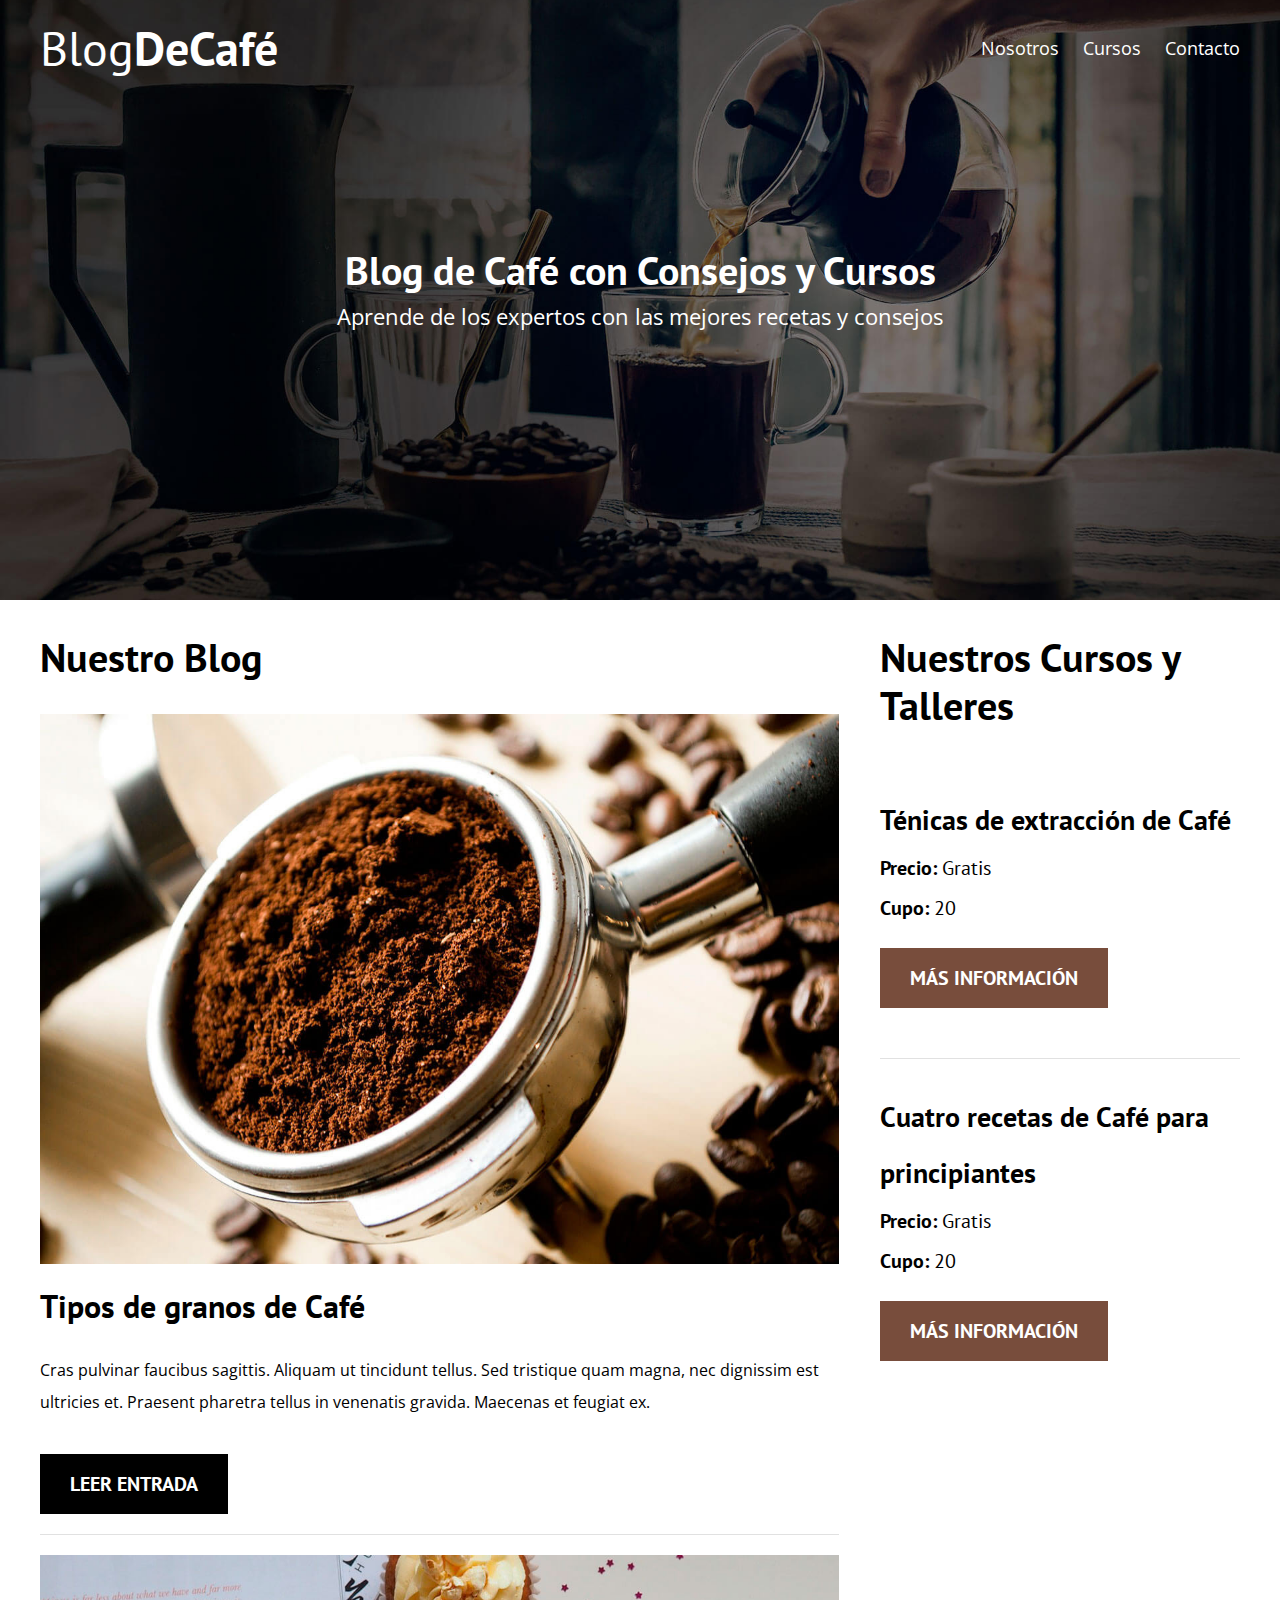
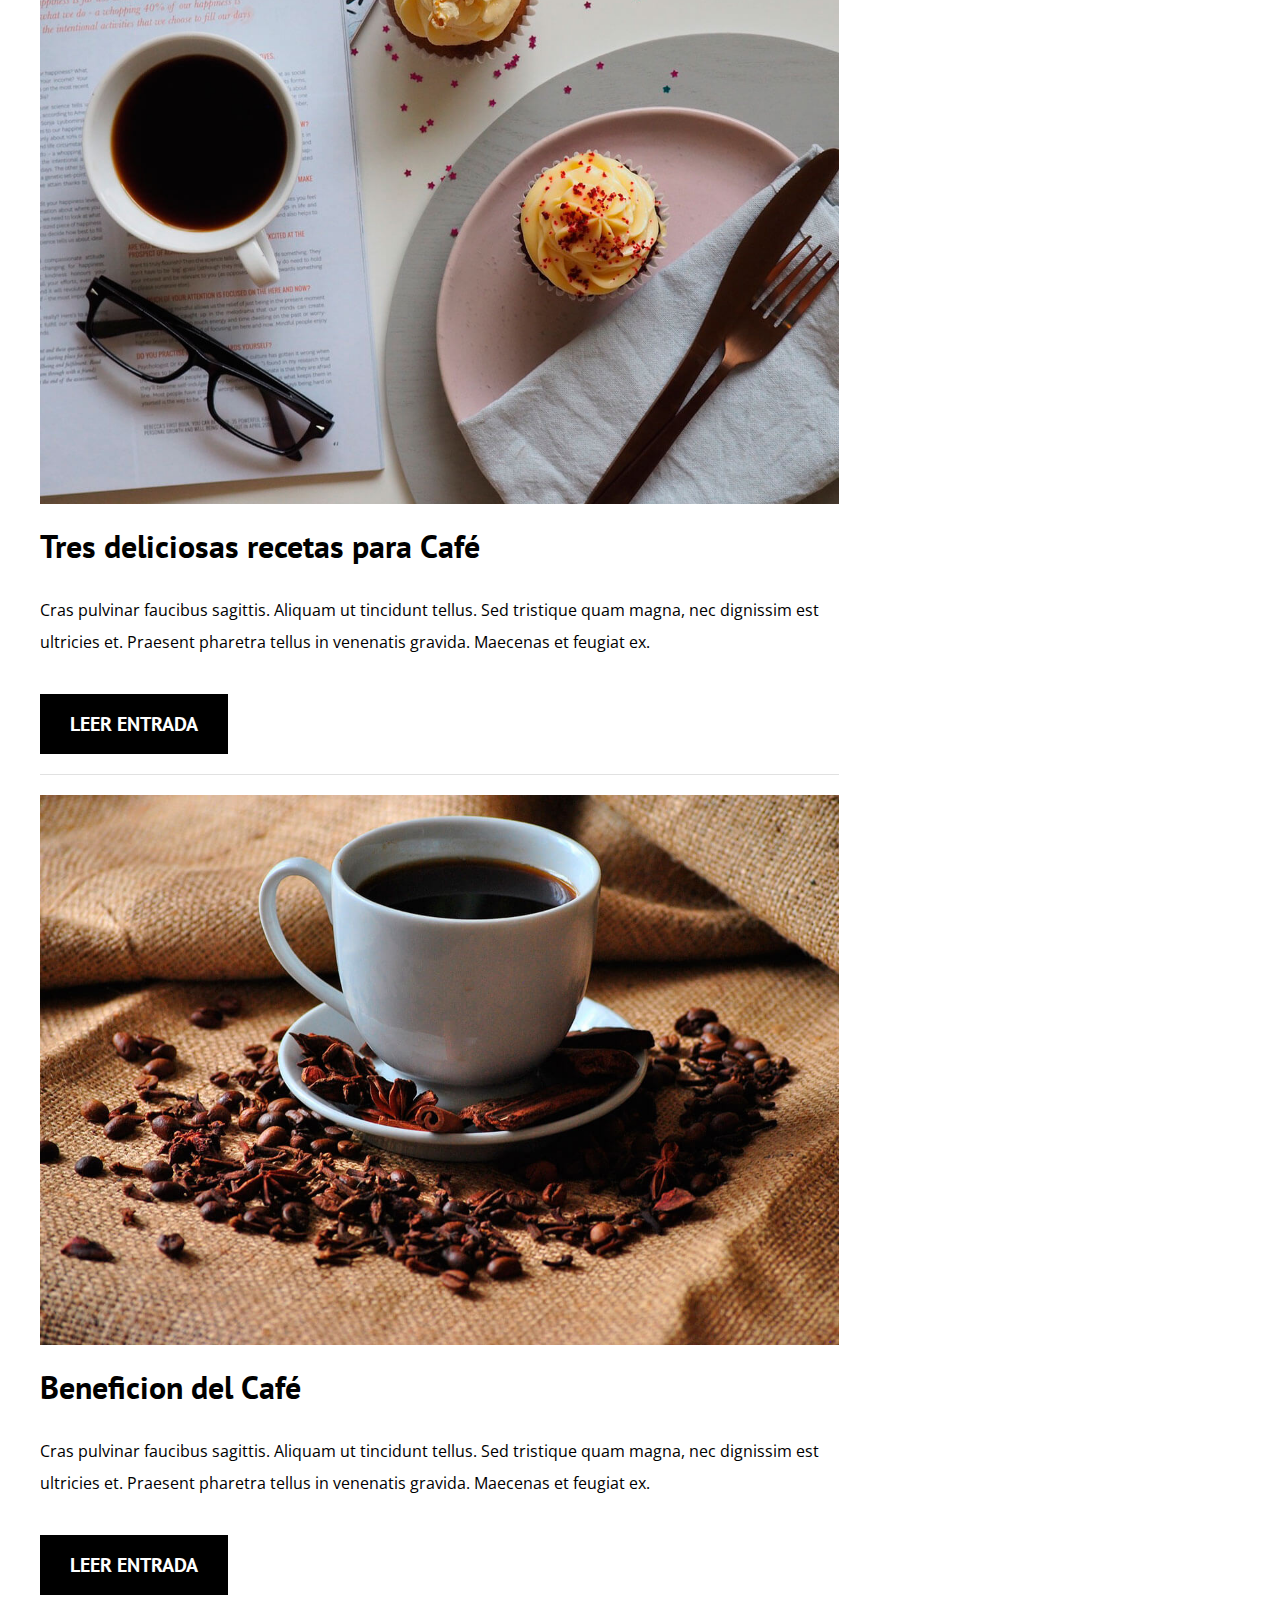
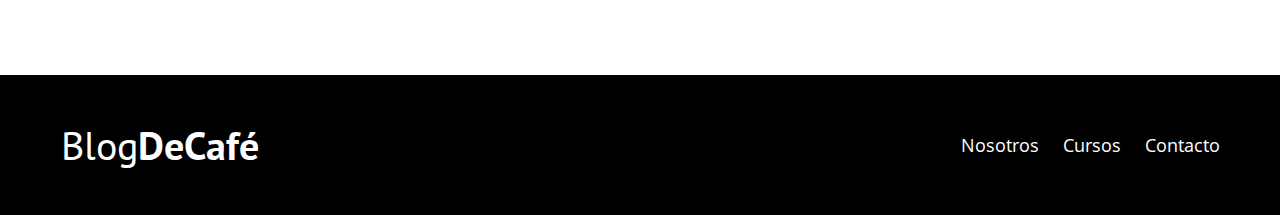
<file: index.html>
<!DOCTYPE html>
<html lang="en">
<head>
    <meta charset="UTF-8">
    <meta http-equiv="X-UA-Compatible" content="IE=edge">
    <meta name="viewport" content="width=device-width, initial-scale=1.0">
    <title>Blog de Café</title>
    <link href="https://fonts.googleapis.com/css2?family=Open+Sans&family=PT+Sans:wght@400;700&display=swap" rel="stylesheet">
    <link rel="stylesheet" href="css/normalize.css">
    <link rel="stylesheet" href="css/styles.css">
</head>
<body>

    <header class="site-header">
        <div class="contenedor">
            <div class="barra">
                <a href="/">
                    <h1 class="no-margin">Blog<span>DeCafé</span></h1>
                </a>
                <nav class="navegacion">
                    <a href="nosotros.html">Nosotros</a>
                    <a href="cursos.html">Cursos</a>
                    <a href="contacto.html">Contacto</a>
                </nav>
            </div> <!-- Cierre de barra -->

            <div class="texto-header">
                <h2 class="no-margin">Blog de Café con Consejos y Cursos</h2>
                <p class="no-margin">Aprende de los expertos con las mejores recetas y consejos</p>
            </div>

        </div> <!-- Cierre de contenedor -->
    </header>

    <div class="contenido-principal contenedor">
        <main class="blog">
            <h2>Nuestro Blog</h2>
            <article class="entrada-blog">
                <div class="imagen">
                    <img src="img/blog1.jpg" alt="Imagen Blog">
                </div> <!-- Cierre de imgen -->
                <div class="contenido-blog">
                    <h3 class="no-margin">Tipos de granos de Café</h3>
                    <p>Cras pulvinar faucibus sagittis. Aliquam ut tincidunt tellus. Sed tristique quam magna, nec dignissim est ultricies et. Praesent pharetra tellus in venenatis gravida. Maecenas et feugiat ex.</p>
                    <a href="entrada.html" class="btn btn-primario">Leer Entrada</a>
                </div>
            </article>
            <article class="entrada-blog">
                <div class="imagen">
                    <img src="img/blog2.jpg" alt="Imagen Blog">
                </div> <!-- Cierre de imgen -->
                <div class="contenido-blog">
                    <h3 class="no-margin">Tres deliciosas recetas para Café</h3>
                    <p>Cras pulvinar faucibus sagittis. Aliquam ut tincidunt tellus. Sed tristique quam magna, nec dignissim est ultricies et. Praesent pharetra tellus in venenatis gravida. Maecenas et feugiat ex.</p>
                    <a href="entrada.html" class="btn btn-primario">Leer Entrada</a>
                </div>
            </article>
            <article class="entrada-blog">
                <div class="imagen">
                    <img src="img/blog3.jpg" alt="Imagen Blog">
                </div> <!-- Cierre de imgen -->
                <div class="contenido-blog">
                    <h3 class="no-margin">Beneficion del Café</h3>
                    <p>Cras pulvinar faucibus sagittis. Aliquam ut tincidunt tellus. Sed tristique quam magna, nec dignissim est ultricies et. Praesent pharetra tellus in venenatis gravida. Maecenas et feugiat ex.</p>
                    <a href="entrada.html" class="btn btn-primario">Leer Entrada</a>
                </div>
            </article>
        </main>
        <aside class="cursos">
            <h2>Nuestros Cursos y Talleres</h2>
            <ul class="cursos-lista">
                <li class="curso">
                    <h4 class="no-margin">Ténicas de extracción de Café</h4>
                    <p class="no-margin">Precio: <span>Gratis</span></p>
                    <p class="no-margin">Cupo: <span>20</span></p>
                    <a href="cursos.html" class="btn btn-secundario">Más información</a>
                </li>
                <li class="curso">
                    <h4 class="no-margin">Cuatro recetas de Café para principiantes</h4>
                    <p class="no-margin">Precio: <span>Gratis</span></p>
                    <p class="no-margin">Cupo: <span>20</span></p>
                    <a href="cursos.html" class="btn btn-secundario">Más información</a>
                </li>
            </ul>
        </aside>
    </div> <!-- Cierre del contenido-principal -->

    <footer class="site-footer">
        <div class="contenedor">
            <div class="barra">
                <p class="no-margin">Blog<span>DeCafé</span></p>

                <nav class="navegacion">
                    <a href="nosotros.html">Nosotros</a>
                    <a href="cursos.html">Cursos</a>
                    <a href="contacto.html">Contacto</a>
                </nav>
            </div>
        </div>
    </footer>

</body>
</html>
</file>
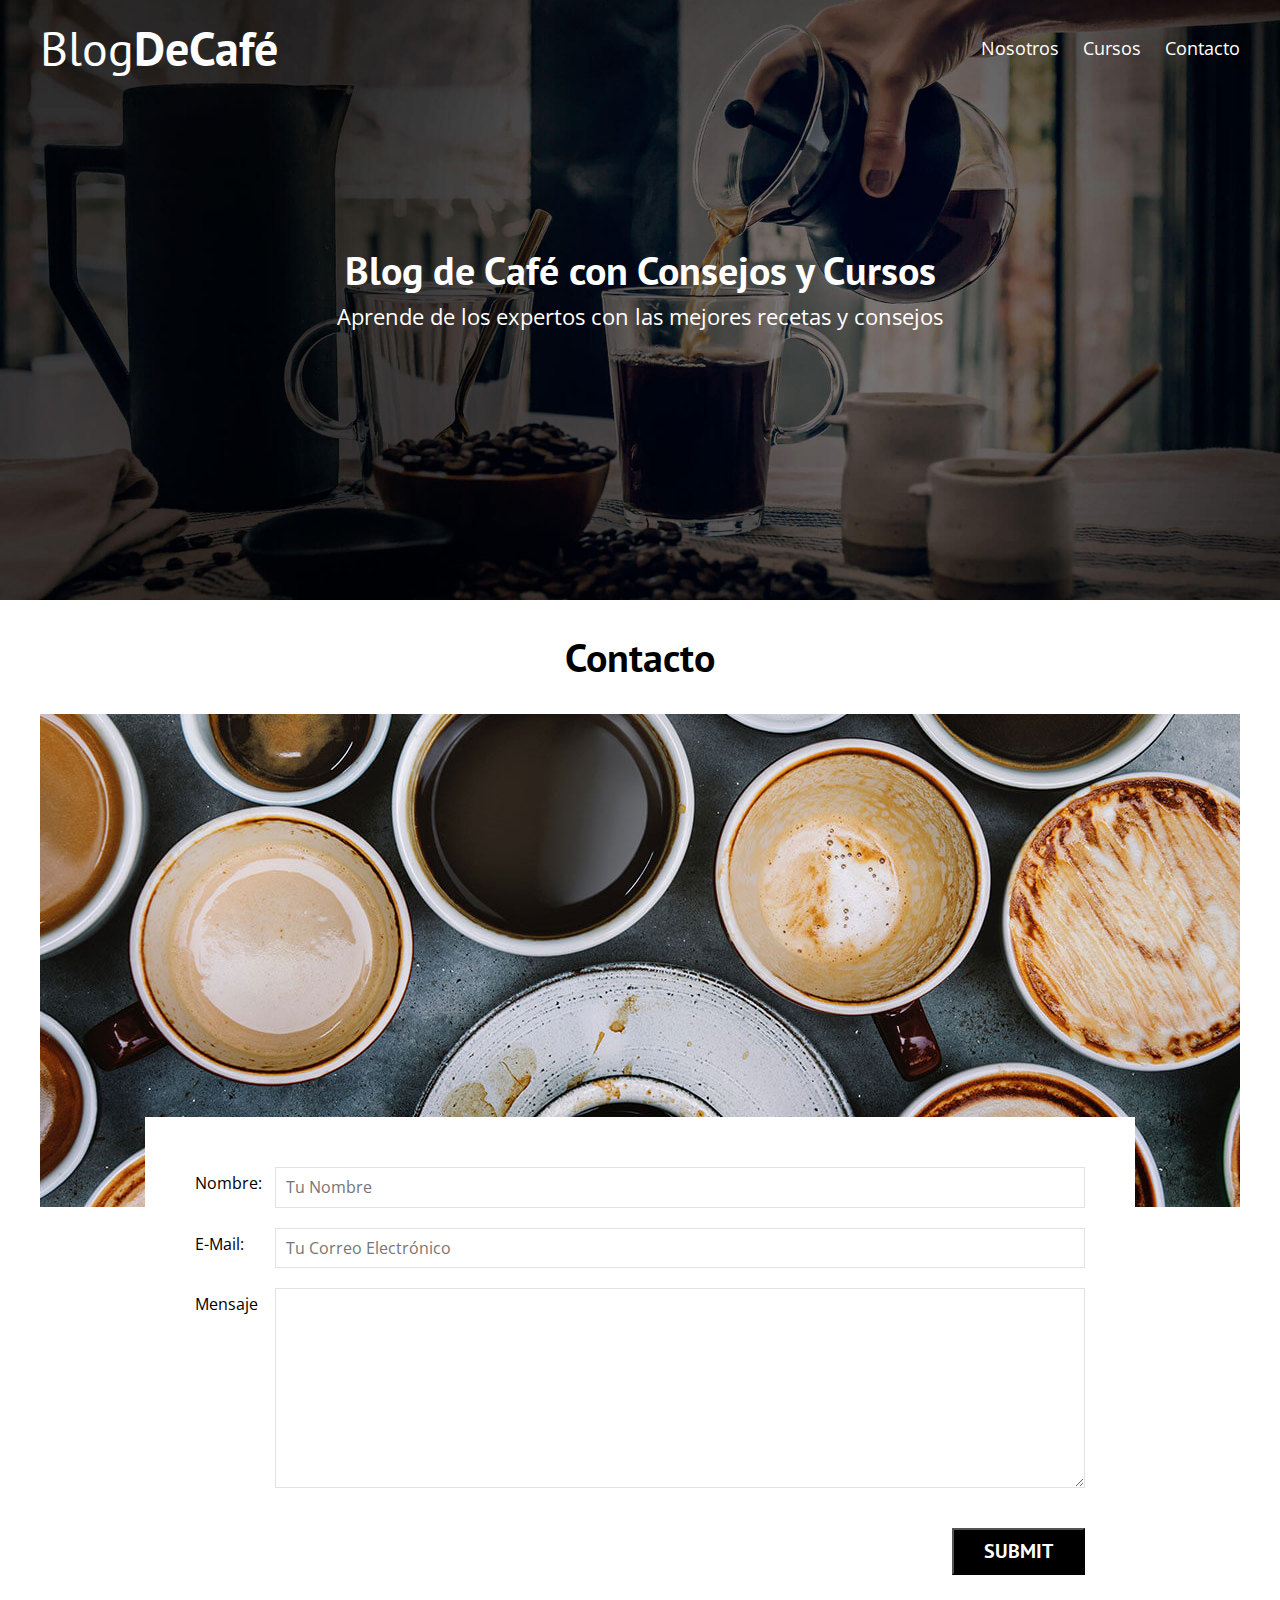
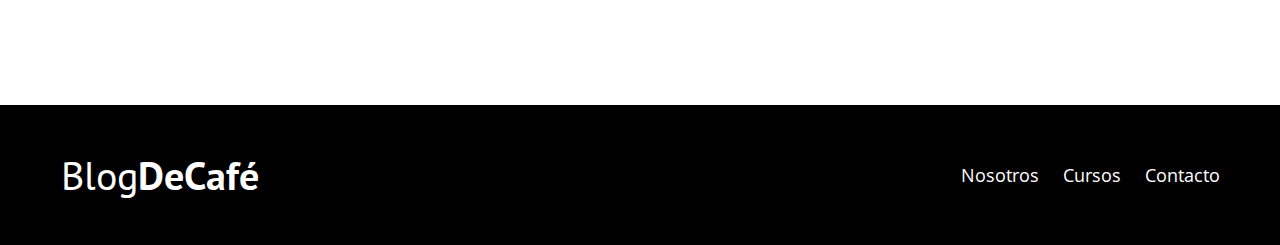
<file: contacto.html>
<!DOCTYPE html>
<html lang="en">
<head>
    <meta charset="UTF-8">
    <meta http-equiv="X-UA-Compatible" content="IE=edge">
    <meta name="viewport" content="width=device-width, initial-scale=1.0">
    <title>Blog de Café</title>
    <link href="https://fonts.googleapis.com/css2?family=Open+Sans&family=PT+Sans:wght@400;700&display=swap" rel="stylesheet">
    <link rel="stylesheet" href="css/normalize.css">
    <link rel="stylesheet" href="css/styles.css">
</head>
<body>

    <header class="site-header">
        <div class="contenedor">
            <div class="barra">
                <a href="/">
                    <h1 class="no-margin">Blog<span>DeCafé</span></h1>
                </a>
                <nav class="navegacion">
                    <a href="nosotros.html">Nosotros</a>
                    <a href="cursos.html">Cursos</a>
                    <a href="contacto.html">Contacto</a>
                </nav>
            </div> <!-- Cierre de barra -->

            <div class="texto-header">
                <h2 class="no-margin">Blog de Café con Consejos y Cursos</h2>
                <p class="no-margin">Aprende de los expertos con las mejores recetas y consejos</p>
            </div>

        </div> <!-- Cierre de contenedor -->
    </header>

    <main class="contenedor">
        <h2 class="centrar-texto">Contacto</h2>

        <div class="grid centrar-columnas">
            <div class="columnas-12">
                <img src="img/contacto.jpg" alt="Imagen Contacto">
            </div>

            <div class="columnas-10 formulario-contacto">
                <form action="#">
                    <div class="campo">
                        <label for="nombre">Nombre:</label>
                        <input type="text" id="nombre" placeholder="Tu Nombre">
                    </div>
                    <div class="campo">
                        <label for="email">E-Mail:</label>
                        <input type="email" id="email" placeholder="Tu Correo Electrónico">
                    </div>
                    <div class="campo mensaje">
                        <label for="mensaje">Mensaje</label>
                        <textarea id="mensaje"></textarea>
                    </div>
                    <div class="campo enviar">
                        <input type="submit" class="btn btn-primario">
                    </div>
                </form>
            </div>
        </div>
    </main>

    <footer class="site-footer">
        <div class="contenedor">
            <div class="barra">
                <p class="no-margin">Blog<span>DeCafé</span></p>

                <nav class="navegacion">
                    <a href="nosotros.html">Nosotros</a>
                    <a href="cursos.html">Cursos</a>
                    <a href="contacto.html">Contacto</a>
                </nav>
            </div>
        </div>
    </footer>

</body>
</html>
</file>
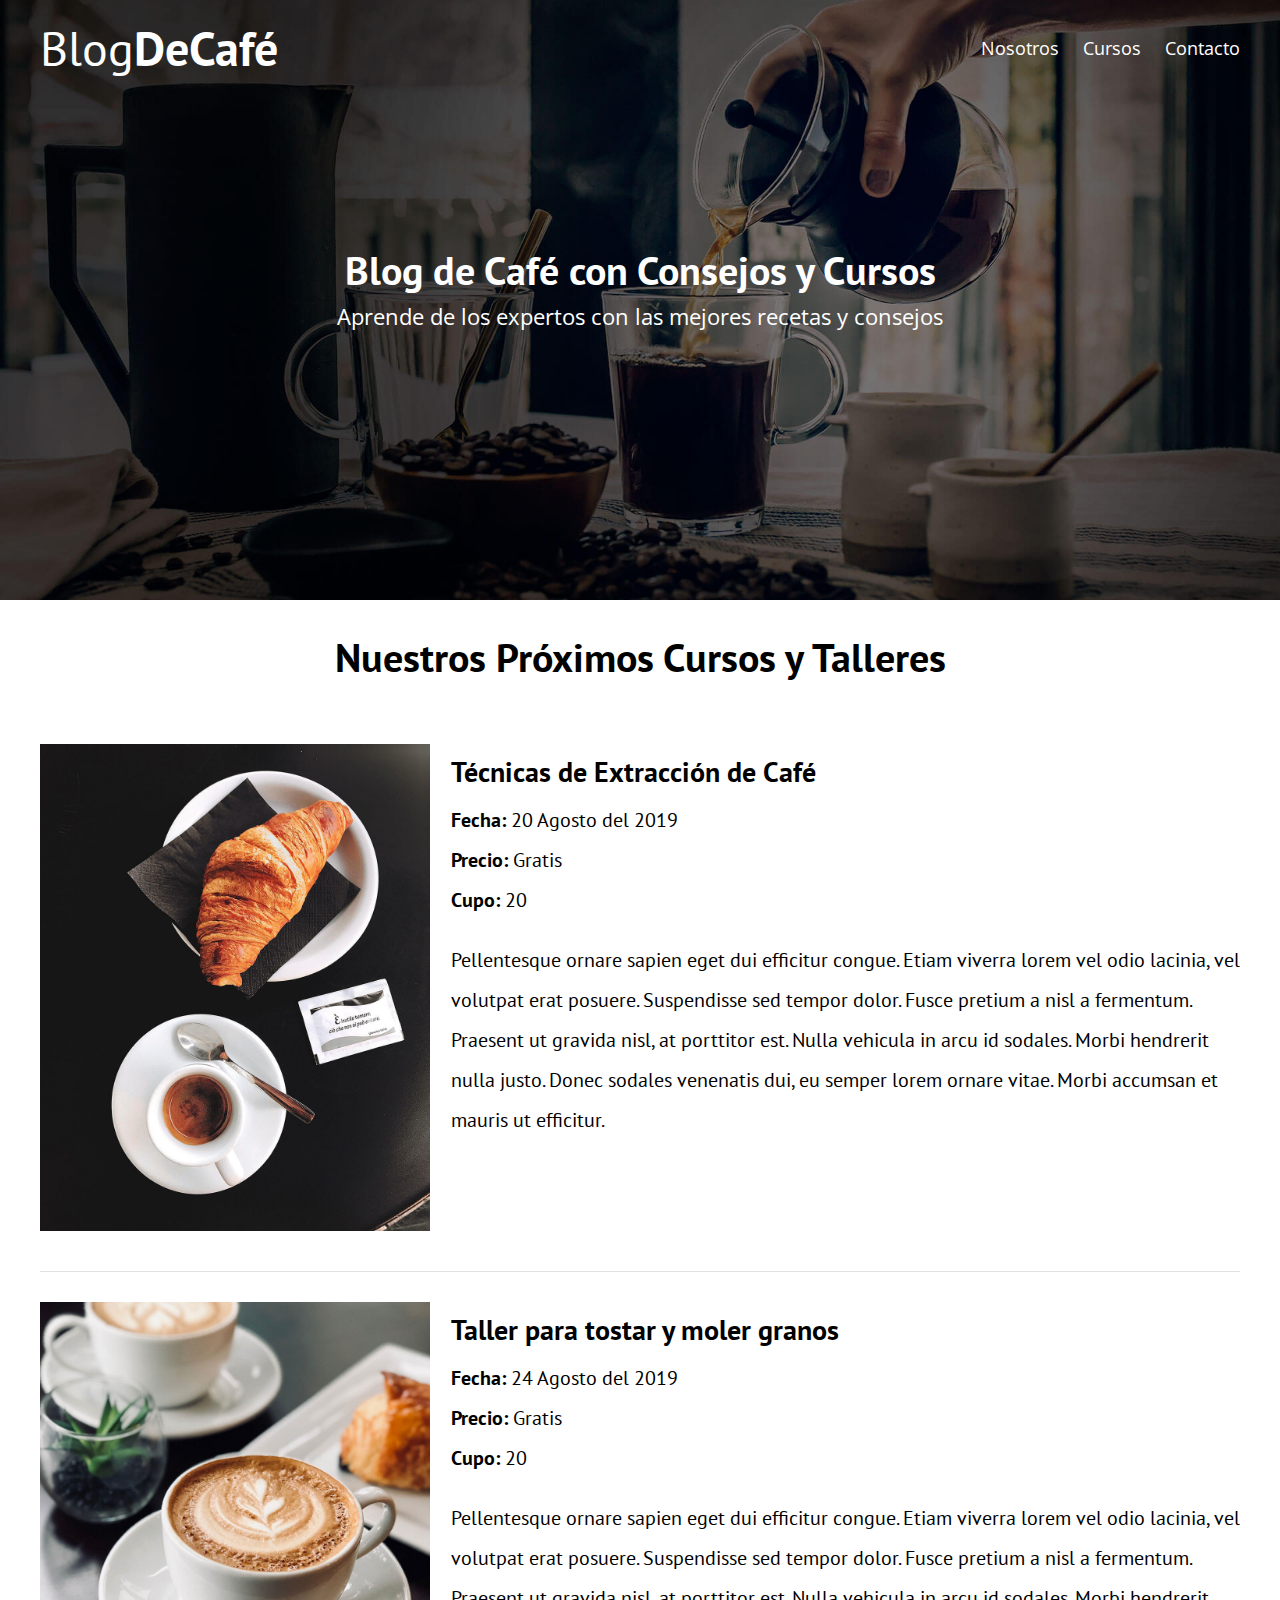
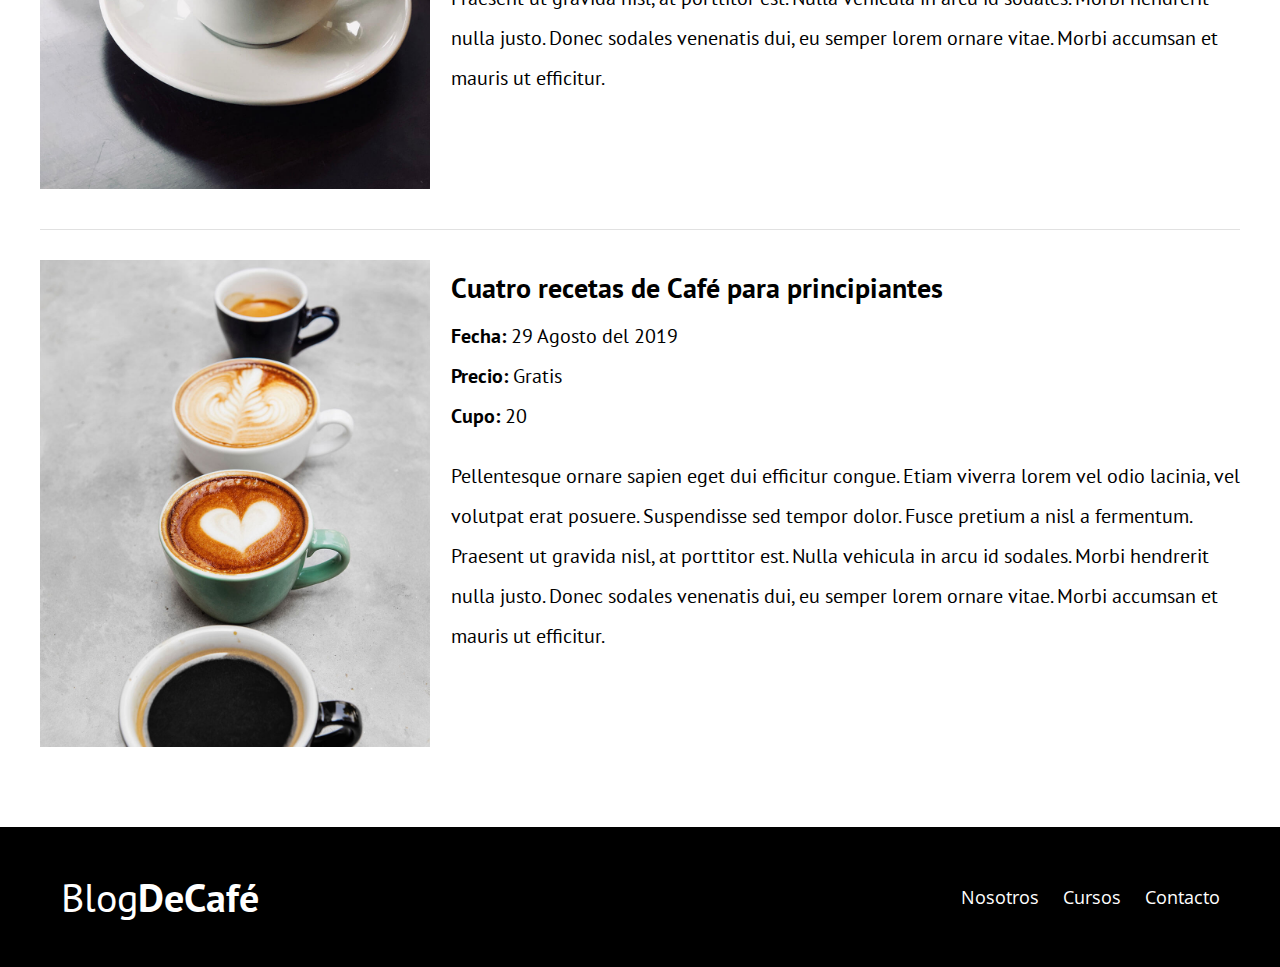
<file: cursos.html>
<!DOCTYPE html>
<html lang="en">
<head>
    <meta charset="UTF-8">
    <meta http-equiv="X-UA-Compatible" content="IE=edge">
    <meta name="viewport" content="width=device-width, initial-scale=1.0">
    <title>Blog de Café</title>
    <link href="https://fonts.googleapis.com/css2?family=Open+Sans&family=PT+Sans:wght@400;700&display=swap" rel="stylesheet">
    <link rel="stylesheet" href="css/normalize.css">
    <link rel="stylesheet" href="css/styles.css">
</head>
<body>

    <header class="site-header">
        <div class="contenedor">
            <div class="barra">
                <a href="/">
                    <h1 class="no-margin">Blog<span>DeCafé</span></h1>
                </a>
                <nav class="navegacion">
                    <a href="nosotros.html">Nosotros</a>
                    <a href="cursos.html">Cursos</a>
                    <a href="contacto.html">Contacto</a>
                </nav>
            </div> <!-- Cierre de barra -->

            <div class="texto-header">
                <h2 class="no-margin">Blog de Café con Consejos y Cursos</h2>
                <p class="no-margin">Aprende de los expertos con las mejores recetas y consejos</p>
            </div>

        </div> <!-- Cierre de contenedor -->
    </header>

    <main class="contenedor">
        <h2 class="centrar-texto">Nuestros Próximos Cursos y Talleres</h2>

        <article class="curso grid">
            <div class="columnas-4">
                <img src="img/curso1.jpg" alt="Imagen Curso">
            </div>
            <div class="columnas-8">
                <h4 class="no-margin">Técnicas de Extracción de Café</h4>
                <p class="no-margin">Fecha: <span>20 Agosto del 2019</span></p>
                <p class="no-margin">Precio: <span>Gratis</span></p>
                <p class="no-margin">Cupo: <span>20</span></p>

                <p class="descripcion">Pellentesque ornare sapien eget dui efficitur congue. Etiam viverra lorem vel odio lacinia, vel volutpat erat posuere. Suspendisse sed tempor dolor. Fusce pretium a nisl a fermentum. Praesent ut gravida nisl, at porttitor est. Nulla vehicula in arcu id sodales. Morbi hendrerit nulla justo. Donec sodales venenatis dui, eu semper lorem ornare vitae. Morbi accumsan et mauris ut efficitur.</p>
            </div>
        </article>

        <article class="curso grid">
            <div class="columnas-4">
                <img src="img/curso2.jpg" alt="Imagen Curso">
            </div>
            <div class="columnas-8">
                <h4 class="no-margin">Taller para tostar y moler granos</h4>
                <p class="no-margin">Fecha: <span>24 Agosto del 2019</span></p>
                <p class="no-margin">Precio: <span>Gratis</span></p>
                <p class="no-margin">Cupo: <span>20</span></p>

                <p class="descripcion">Pellentesque ornare sapien eget dui efficitur congue. Etiam viverra lorem vel odio lacinia, vel volutpat erat posuere. Suspendisse sed tempor dolor. Fusce pretium a nisl a fermentum. Praesent ut gravida nisl, at porttitor est. Nulla vehicula in arcu id sodales. Morbi hendrerit nulla justo. Donec sodales venenatis dui, eu semper lorem ornare vitae. Morbi accumsan et mauris ut efficitur.</p>
            </div>
        </article>

        <article class="curso grid">
            <div class="columnas-4">
                <img src="img/curso3.jpg" alt="Imagen Curso">
            </div>
            <div class="columnas-8">
                <h4 class="no-margin">Cuatro recetas de Café para principiantes</h4>
                <p class="no-margin">Fecha: <span>29 Agosto del 2019</span></p>
                <p class="no-margin">Precio: <span>Gratis</span></p>
                <p class="no-margin">Cupo: <span>20</span></p>

                <p class="descripcion">Pellentesque ornare sapien eget dui efficitur congue. Etiam viverra lorem vel odio lacinia, vel volutpat erat posuere. Suspendisse sed tempor dolor. Fusce pretium a nisl a fermentum. Praesent ut gravida nisl, at porttitor est. Nulla vehicula in arcu id sodales. Morbi hendrerit nulla justo. Donec sodales venenatis dui, eu semper lorem ornare vitae. Morbi accumsan et mauris ut efficitur.</p>
            </div>
        </article>
    </main>

    <footer class="site-footer">
        <div class="contenedor">
            <div class="barra">
                <p class="no-margin">Blog<span>DeCafé</span></p>

                <nav class="navegacion">
                    <a href="nosotros.html">Nosotros</a>
                    <a href="cursos.html">Cursos</a>
                    <a href="contacto.html">Contacto</a>
                </nav>
            </div>
        </div>
    </footer>

</body>
</html>
</file>
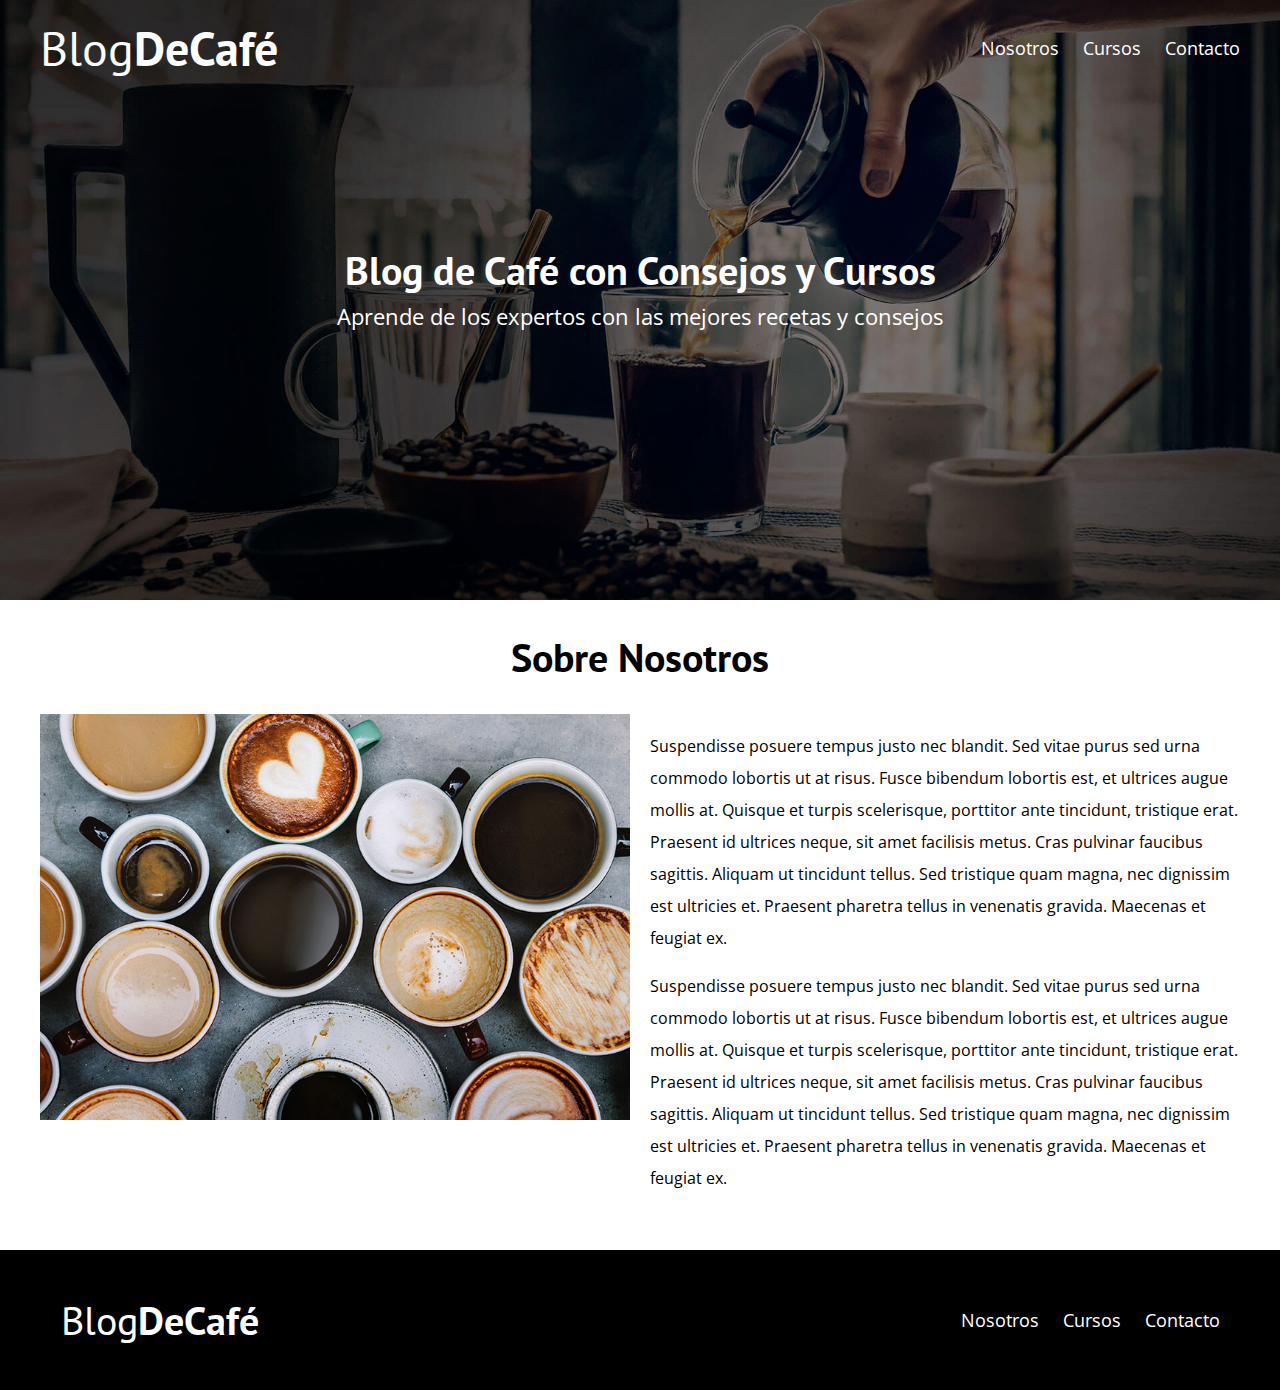
<file: nosotros.html>
<!DOCTYPE html>
<html lang="en">
<head>
    <meta charset="UTF-8">
    <meta http-equiv="X-UA-Compatible" content="IE=edge">
    <meta name="viewport" content="width=device-width, initial-scale=1.0">
    <title>Blog de Café</title>
    <link href="https://fonts.googleapis.com/css2?family=Open+Sans&family=PT+Sans:wght@400;700&display=swap" rel="stylesheet">
    <link rel="stylesheet" href="css/normalize.css">
    <link rel="stylesheet" href="css/styles.css">
</head>
<body>

    <header class="site-header">
        <div class="contenedor">
            <div class="barra">
                <a href="/">
                    <h1 class="no-margin">Blog<span>DeCafé</span></h1>
                </a>
                <nav class="navegacion">
                    <a href="nosotros.html">Nosotros</a>
                    <a href="cursos.html">Cursos</a>
                    <a href="contacto.html">Contacto</a>
                </nav>
            </div> <!-- Cierre de barra -->

            <div class="texto-header">
                <h2 class="no-margin">Blog de Café con Consejos y Cursos</h2>
                <p class="no-margin">Aprende de los expertos con las mejores recetas y consejos</p>
            </div>

        </div> <!-- Cierre de contenedor -->
    </header>

    <main class="contenedor">
        <h2 class="centrar-texto">Sobre Nosotros</h2>
        <div class="grid">
            <div class="columnas-6">
                <img src="img/nosotros.jpg" alt="Imagen Nosotros">
            </div>
            <div class="columnas-6">
                <p>Suspendisse posuere tempus justo nec blandit. Sed vitae purus sed urna commodo lobortis ut at risus. Fusce bibendum lobortis est, et ultrices augue mollis at. Quisque et turpis scelerisque, porttitor ante tincidunt, tristique erat. Praesent id ultrices neque, sit amet facilisis metus. Cras pulvinar faucibus sagittis. Aliquam ut tincidunt tellus. Sed tristique quam magna, nec dignissim est ultricies et. Praesent pharetra tellus in venenatis gravida. Maecenas et feugiat ex.</p>
                <p>Suspendisse posuere tempus justo nec blandit. Sed vitae purus sed urna commodo lobortis ut at risus. Fusce bibendum lobortis est, et ultrices augue mollis at. Quisque et turpis scelerisque, porttitor ante tincidunt, tristique erat. Praesent id ultrices neque, sit amet facilisis metus. Cras pulvinar faucibus sagittis. Aliquam ut tincidunt tellus. Sed tristique quam magna, nec dignissim est ultricies et. Praesent pharetra tellus in venenatis gravida. Maecenas et feugiat ex.</p>
            </div>
        </div>
    </main>

    <footer class="site-footer">
        <div class="contenedor">
            <div class="barra">
                <p class="no-margin">Blog<span>DeCafé</span></p>

                <nav class="navegacion">
                    <a href="nosotros.html">Nosotros</a>
                    <a href="cursos.html">Cursos</a>
                    <a href="contacto.html">Contacto</a>
                </nav>
            </div>
        </div>
    </footer>

</body>
</html>
</file>
<file: css/styles.css>
html {
    box-sizing: border-box;
    font-size: 62.5%; /* 1rem = 10px */
}
*, *:before, *:after {
    box-sizing: inherit;
}
body {
    font-family: 'Open Sans', sans-serif;
    font-size: 1.6rem;
    line-height: 2;
}

/* Globales */
.contenedor {
    max-width: 1200px;
    width: 95%;
    margin: 0 auto;
}
h1, h2, h3, h4 { font-family: 'Pt Sans', sans-serif; }
h1 {
    font-size: 4.8rem;
}
h2 {
    font-size: 4rem;
    line-height: 1.2;
}
h3 {
    font-size: 3.2rem;
}
h4 {
    font-size: 2.8rem;
}
img {
    max-width: 100%;
}

/* Utulidades */
.centrar-texto {
    text-align: center;
}
.no-margin {
    margin: 0;
}

/* Grid */
@media (min-width: 768px) {
    .grid {
        display: flex;
        justify-content: space-between;
        flex-wrap: wrap;
    }
    .centrar-columnas {
        justify-content: center;
    }
    .columnas-4 {
        flex: 0 0 calc(33.3% - 1rem);
    }
    .columnas-6 {
        flex: 0 0 calc(50% - 1rem);
    }
    .columnas-8 {
        flex: 0 0 calc(66.6% - 1rem);
    }
    .columnas-10 {
        flex: 0 0 calc(83.3% - 1rem);
    }
    .columnas-12 {
        flex: 0 0 100%;
    }
}

/* Botones */
.btn {
    display: block;
    text-align: center;
    padding: 1rem 3rem;
    margin: 2rem 0;
    color: #ffffff;
    text-decoration: none;
    font-family: 'Pt Sans', sans-serif;
    font-weight: 700;
    text-transform: uppercase;
    font-size: 2rem;
    flex: 0 0 100%;
}
.btn:hover {
    cursor: pointer;
}
@media (min-width: 768px) {
    .btn {
        display: inline-block;
        flex: 0 0 auto;
    }
}
.btn-primario {
    background-color: #000000;
}
.btn-secundario {
    background-color: #784d3c;
}

/* Header */
@media (min-width:768px) {
    .barra {
        display: flex;
        justify-content: space-between;
        align-items: center;
    }
}
.site-header {
    background-image: url(../img/banner.jpg);
    background-repeat: no-repeat;
    background-position: center center;
    background-size: cover;
    height: 60rem;
}
.site-header a {
    color: #ffffff;
    text-decoration: none;
}
.site-header h1 {
    text-align: center;
    font-weight: 400;
}
.site-header h1 span {
    font-weight: 700;
}

/* Navegacion */
.navegacion a {
    text-align: center;
    display: block;
    font-size: 1.8rem;
    color: #ffffff;
    text-decoration: none;
}
@media (min-width: 768px) {
    .navegacion a {
        display: inline;
        margin-right: 2rem;
    }
    .navegacion a:last-of-type {
        margin: 0;
    }
}

/* Header texto */
.texto-header {
    color: #ffffff;
    text-align: center;
    margin-top: 5rem;
}
@media (min-width: 768px) {
    .texto-header {
        margin-top: 15rem;
    }
}
.texto-header p {
    font-size: 2.2rem;
}

/* Contenido Principal HOME */
.contenido-principal {
    display: flex;
    flex-wrap: wrap;
}
.blog,
.cursos {
    flex: 0 0 100%;
}
.cursos {
    order: -1;
}
@media (min-width: 768px) {
    .contenido-principal {
        justify-content: space-between;
    }
    .blog {
        flex-basis: 66.6%;
    }
    .cursos {
        flex-basis: calc(33.3% - 4rem);
        order: 2;
    }
}

/* Opcional */
.entrada-blog {
    margin-bottom: 2rem;
    border-bottom: 1px solid #e1e1e1;
}
.entrada-blog:last-of-type {
    border: none;
}

/* Curso Sidebar */
.cursos-lista {
    padding: 0;
    list-style: none;
}
.curso {
    padding-top: 3rem;
    padding-bottom: 3rem;
    border-bottom: 1px solid #e1e1e1;
}
.curso:last-of-type {
    border-bottom: none;
}
.curso p {
    font-family: 'Pt Sans', sans-serif;
    font-weight: 700;
    font-size: 2rem;
}
.curso p span,
.curso p.descripcion {
    font-weight: 400;
}

/* Footer */
.site-footer {
    background-color: #000000;
    padding: 3rem;
    margin-top: 4rem;
}
.site-footer p {
    color: #ffffff;
    font-size: 4rem;
    font-weight: 400;
    font-family: 'Pt Sans', sans-serif;
    text-align: center;
}
.site-footer p span {
    font-weight: 700;
}

/* Contacto */
.formulario-contacto {
    background-color: #ffffff;
    padding: 5rem;
}
@media (min-width: 768px) {
    .formulario-contacto {
        margin-top: -10rem;
    }
}
.formulario-contacto .campo {
    display: flex;
    justify-content: space-between;
    margin-bottom: 2rem;
}
.formulario-contacto .campo label {
    flex: 0 0 8rem;
}
.formulario-contacto .campo input:not([type="submit"]),
.formulario-contacto textarea {
    flex: 1;
    border: 1px solid #e1e1e1;
    padding: 1rem;
}
.formulario-contacto textarea {
    height: 20rem;
}
.formulario-contacto .enviar {
    display: flex;
    justify-content: flex-end;
}
</file>
